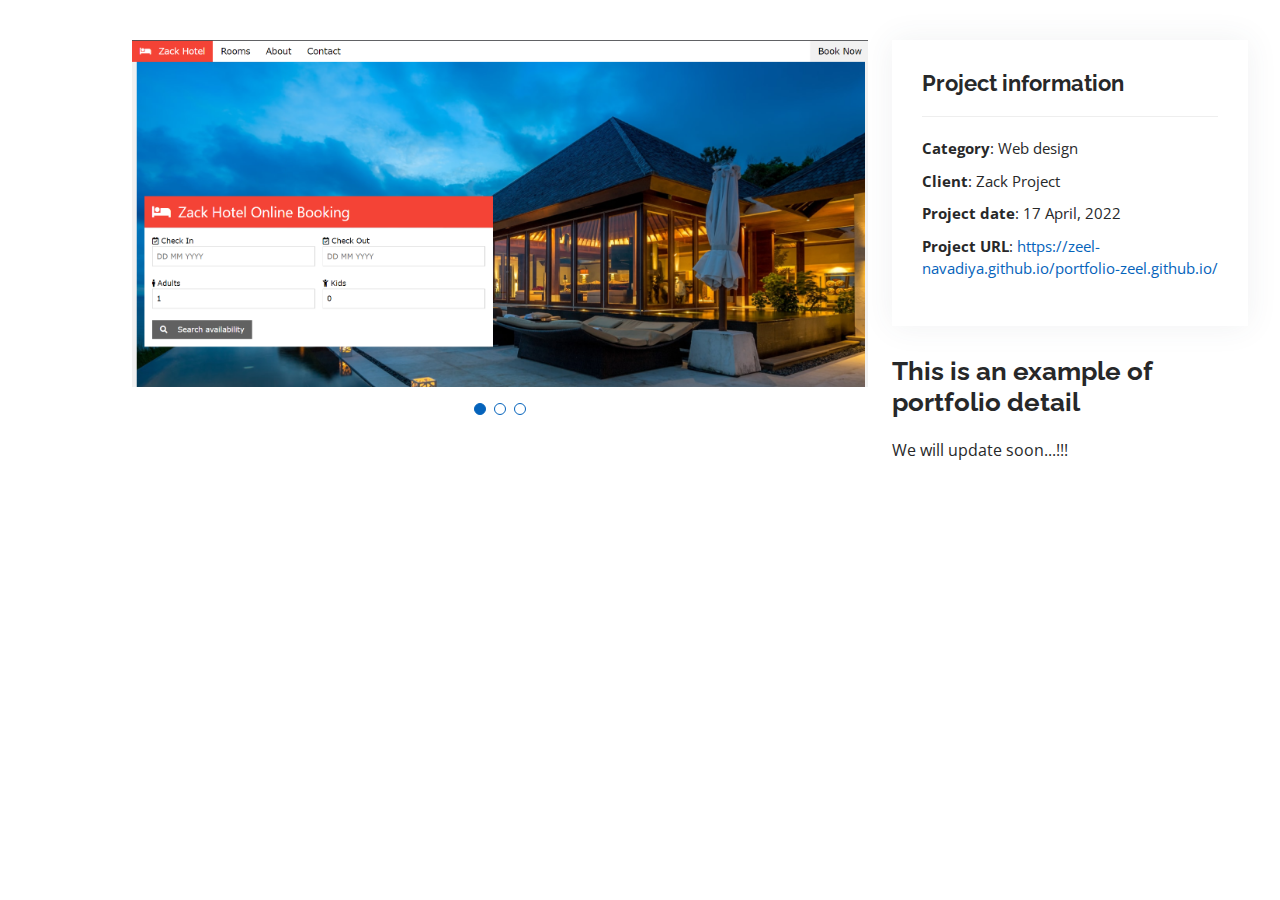
<file: portfolio-details.html>
<!DOCTYPE html>
<html lang="en">

<head>
  <meta charset="utf-8">
  <meta content="width=device-width, initial-scale=1.0" name="viewport">

  <title>Portfolio Details - Personal</title>
  <meta content="" name="description">
  <meta content="" name="keywords">

  <!-- Favicons -->
  <link href="assets/img/favicon.png" rel="icon">
  <link href="assets/img/apple-touch-icon.png" rel="apple-touch-icon">

  <!-- Google Fonts -->
  <link href="https://fonts.googleapis.com/css?family=Open+Sans:300,300i,400,400i,600,600i,700,700i|Raleway:300,300i,400,400i,500,500i,600,600i,700,700i|Poppins:300,300i,400,400i,500,500i,600,600i,700,700i" rel="stylesheet">

  <!-- Vendor CSS Files -->
  <link href="assets/vendor/aos/aos.css" rel="stylesheet">
  <link href="assets/vendor/bootstrap/css/bootstrap.min.css" rel="stylesheet">
  <link href="assets/vendor/bootstrap-icons/bootstrap-icons.css" rel="stylesheet">
  <link href="assets/vendor/boxicons/css/boxicons.min.css" rel="stylesheet">
  <link href="assets/vendor/glightbox/css/glightbox.min.css" rel="stylesheet">
  <link href="assets/vendor/swiper/swiper-bundle.min.css" rel="stylesheet">

  <!-- Template Main CSS File -->
  <link href="assets/css/style.css" rel="stylesheet">

  <!-- ===================================================================
  * Created By : Zeel Navadiya
  * Contact No : +91 9081256718
  # Visit Us Our Website :- https://zeel-navadiya.github.io/portfolio-zeel.github.io/
  ====================================================================== -->
</head>

<body>

  <main id="main">

    <!-- ======= Portfolio Details Section ======= -->
    <section id="portfolio-details" class="portfolio-details">
      <div class="container">

        <div class="row gy-4">

          <div class="col-lg-8">
            <div class="portfolio-details-slider swiper">
              <div class="swiper-wrapper align-items-center">

                <div class="swiper-slide">
                  <img src="assets/img/work/hotel.png" alt="">
                </div>

                <div class="swiper-slide">
                  <img src="assets/img/work/cakeshop.png" alt="">
                </div>

                <div class="swiper-slide">
                  <img src="assets/img/work/corporation5.png" alt="">
                </div>

              </div>
              <div class="swiper-pagination"></div>
            </div>
          </div>

          <div class="col-lg-4">
            <div class="portfolio-info">
              <h3>Project information</h3>
              <ul>
                <li><strong>Category</strong>: Web design</li>
                <li><strong>Client</strong>: Zack Project</li>
                <li><strong>Project date</strong>: 17 April, 2022</li>
                <li><strong>Project URL</strong>: <a href="#">https://zeel-navadiya.github.io/portfolio-zeel.github.io/</a></li>
              </ul>
            </div>
            <div class="portfolio-description">
              <h2>This is an example of portfolio detail</h2>
              <p>
                We will update soon...!!!
              </p>
            </div>
          </div>

        </div>

      </div>
    </section><!-- End Portfolio Details Section -->

  </main><!-- End #main -->

  <div id="preloader"></div>
  <a href="#" class="back-to-top d-flex align-items-center justify-content-center"><i class="bi bi-arrow-up-short"></i></a>

  <!-- Vendor JS Files -->
  <script src="assets/vendor/purecounter/purecounter.js"></script>
  <script src="assets/vendor/aos/aos.js"></script>
  <script src="assets/vendor/bootstrap/js/bootstrap.bundle.min.js"></script>
  <script src="assets/vendor/glightbox/js/glightbox.min.js"></script>
  <script src="assets/vendor/isotope-layout/isotope.pkgd.min.js"></script>
  <script src="assets/vendor/swiper/swiper-bundle.min.js"></script>
  <script src="assets/vendor/typed.js/typed.min.js"></script>
  <script src="assets/vendor/waypoints/noframework.waypoints.js"></script>
  <script src="assets/vendor/php-email-form/validate.js"></script>

  <!-- Template Main JS File -->
  <script src="assets/js/main.js"></script>

</body>

</html>
</file>
<file: assets/css/style.css>
/*
<!-- ===================================================================
* Created By : Zeel Navadiya
* Contact No : +91 9081256718
# Visit Us Our Website :- https://zeel-navadiya.github.io/portfolio-zeel.github.io/
====================================================================== --> 
*/ 

/*--------------------------------------------------------------
# General
--------------------------------------------------------------*/
body {
  font-family: "Open Sans", sans-serif;
  color: #272829;
}

a {
  color: #0563bb;
  text-decoration: none;
}

a:hover {
  color: #067ded;
  text-decoration: none;
}

h1, h2, h3, h4, h5, h6 {
  font-family: "Raleway", sans-serif;
}

/*--------------------------------------------------------------
# Back to top button
--------------------------------------------------------------*/
.back-to-top {
  position: fixed;
  visibility: hidden;
  opacity: 0;
  right: 15px;
  bottom: 15px;
  z-index: 996;
  background: #0563bb;
  width: 40px;
  height: 40px;
  border-radius: 50px;
  transition: all 0.4s;
}
.back-to-top i {
  font-size: 28px;
  color: #fff;
  line-height: 0;
}
.back-to-top:hover {
  background: #0678e3;
  color: #fff;
}
.back-to-top.active {
  visibility: visible;
  opacity: 1;
}

/*--------------------------------------------------------------
# Preloader
--------------------------------------------------------------*/
#preloader {
  position: fixed;
  top: 0;
  left: 0;
  right: 0;
  bottom: 0;
  z-index: 9999;
  overflow: hidden;
  background: #fff;
}

#preloader:before {
  content: "";
  position: fixed;
  top: calc(50% - 30px);
  left: calc(50% - 30px);
  border: 6px solid #0563bb;
  border-top-color: #fff;
  border-bottom-color: #fff;
  border-radius: 50%;
  width: 60px;
  height: 60px;
  -webkit-animation: animate-preloader 1s linear infinite;
  animation: animate-preloader 1s linear infinite;
}

@-webkit-keyframes animate-preloader {
  0% {
    transform: rotate(0deg);
  }
  100% {
    transform: rotate(360deg);
  }
}

@keyframes animate-preloader {
  0% {
    transform: rotate(0deg);
  }
  100% {
    transform: rotate(360deg);
  }
}
/*--------------------------------------------------------------
# Disable aos animation delay on mobile devices
--------------------------------------------------------------*/
@media screen and (max-width: 768px) {
  [data-aos-delay] {
    transition-delay: 0 !important;
  }
}
/*--------------------------------------------------------------
# Header
--------------------------------------------------------------*/
#header {
  position: fixed;
  top: 0;
  left: 0;
  bottom: 0;
  z-index: 9997;
  transition: all 0.5s;
  padding: 15px;
  overflow-y: auto;
}
@media (max-width: 992px) {
  #header {
    width: 300px;
    background: #fff;
    border-right: 1px solid #e6e9ec;
    left: -300px;
  }
}

@media (min-width: 992px) {
  #main {
    margin-left: 100px;
  }
}
/*--------------------------------------------------------------
# Navigation Menu
--------------------------------------------------------------*/
/**
* Desktop Navigation 
*/
.nav-menu {
  padding: 0;
  display: block;
}
.nav-menu * {
  margin: 0;
  padding: 0;
  list-style: none;
}
.nav-menu > ul > li {
  position: relative;
  white-space: nowrap;
}
.nav-menu a, .nav-menu a:focus {
  display: flex;
  align-items: center;
  color: #45505b;
  padding: 10px 18px;
  margin-bottom: 8px;
  transition: 0.3s;
  font-size: 15px;
  border-radius: 50px;
  background: #f2f3f5;
  height: 56px;
  width: 100%;
  overflow: hidden;
  transition: 0.3s;
}
.nav-menu a i, .nav-menu a:focus i {
  font-size: 20px;
}
.nav-menu a span, .nav-menu a:focus span {
  padding: 0 5px 0 7px;
  color: #45505b;
}
@media (min-width: 992px) {
  .nav-menu a, .nav-menu a:focus {
    width: 56px;
  }
  .nav-menu a span, .nav-menu a:focus span {
    display: none;
    color: #fff;
  }
}
.nav-menu a:hover, .nav-menu .active, .nav-menu .active:focus, .nav-menu li:hover > a {
  color: #fff;
  background: #0563bb;
}
.nav-menu a:hover span, .nav-menu .active span, .nav-menu .active:focus span, .nav-menu li:hover > a span {
  color: #fff;
}
.nav-menu a:hover, .nav-menu li:hover > a {
  width: 100%;
  color: #fff;
}
.nav-menu a:hover span, .nav-menu li:hover > a span {
  display: block;
}

/**
* Mobile Navigation 
*/
.mobile-nav-toggle {
  position: fixed;
  right: 10px;
  top: 10px;
  z-index: 9998;
  border: 0;
  background: none;
  font-size: 28px;
  transition: all 0.4s;
  outline: none !important;
  line-height: 0;
  cursor: pointer;
  border-radius: 50px;
  padding: 5px;
}
.mobile-nav-toggle i {
  color: #45505b;
}

.mobile-nav-active {
  overflow: hidden;
}
.mobile-nav-active #header {
  left: 0;
}
.mobile-nav-active .mobile-nav-toggle {
  color: #fff;
  background-color: #0563bb;
}

/*--------------------------------------------------------------
# Hero Section
--------------------------------------------------------------*/
#hero {
  width: 100%;
  height: 100vh;
  background: url("../img/hero-bg.jpg") top right no-repeat;
  background-size: cover;
  position: relative;
}
@media (min-width: 992px) {
  #hero {
    padding-left: 160px;
  }
}
#hero:before {
  content: "";
  background: rgba(255, 255, 255, 0.8);
  position: absolute;
  bottom: 0;
  top: 0;
  left: 0;
  right: 0;
}
#hero h1 {
  margin: 0;
  font-size: 64px;
  font-weight: 700;
  line-height: 56px;
  color: #45505b;
}
#hero p {
  color: #45505b;
  margin: 15px 0 0 0;
  font-size: 26px;
  font-family: "Poppins", sans-serif;
}
#hero p span {
  color: #0563bb;
  letter-spacing: 1px;
}
#hero .social-links {
  margin-top: 30px;
}
#hero .social-links a {
  font-size: 24px;
  display: inline-block;
  color: #45505b;
  line-height: 1;
  margin-right: 20px;
  transition: 0.3s;
  
}
#hero .social-links a:hover {
  color: #0563bb;
}
@media (max-width: 992px) {
  #hero {
    text-align: center;
  }
  #hero h1 {
    font-size: 32px;
    line-height: 36px;
  }
  #hero p {
    margin-top: 10px;
    font-size: 20px;
    line-height: 24px;
  }
}

/*--------------------------------------------------------------
# Sections General
--------------------------------------------------------------*/
section {
  padding: 60px 0;
  overflow: hidden;
}

.section-title {
  text-align: center;
  padding-bottom: 30px;
}
.section-title h2 {
  font-size: 32px;
  font-weight: bold;
  text-transform: uppercase;
  margin-bottom: 20px;
  padding-bottom: 20px;
  position: relative;
  color: #45505b;
}
.section-title h2::before {
  content: "";
  position: absolute;
  display: block;
  width: 120px;
  height: 1px;
  background: #ddd;
  bottom: 1px;
  left: calc(50% - 60px);
}
.section-title h2::after {
  content: "";
  position: absolute;
  display: block;
  width: 40px;
  height: 3px;
  background: #0563bb;
  bottom: 0;
  left: calc(50% - 20px);
}
.section-title p {
  margin-bottom: 0;
}

/*--------------------------------------------------------------
# About
--------------------------------------------------------------*/
.about .content h3 {
  font-weight: 700;
  font-size: 26px;
  color: #728394;
}
.about .content ul {
  list-style: none;
  padding: 0;
}
.about .content ul li {
  margin-bottom: 20px;
  display: flex;
  align-items: center;
}
.about .content ul strong {
  margin-right: 10px;
}
.about .content ul i {
  font-size: 16px;
  margin-right: 5px;
  color: #0563bb;
  line-height: 0;
}
.about .content p:last-child {
  margin-bottom: 0;
}


.profile-img{
  width: 460px;
  height: 425px;
}
/*--------------------------------------------------------------
# Facts
--------------------------------------------------------------*/
.facts .count-box {
  padding: 30px 30px 25px 30px;
  margin-top: 30px;
  width: 100%;
  position: relative;
  text-align: center;
  background: #fff;
}
.facts .count-box i {
  position: absolute;
  top: -25px;
  left: 50%;
  transform: translateX(-50%);
  font-size: 24px;
  background: #0563bb;
  color: #fff;
  border-radius: 50px;
  display: inline-flex;
  align-items: center;
  justify-content: center;
  width: 48px;
  height: 48px;
}
.facts .count-box span {
  font-size: 36px;
  display: block;
  font-weight: 600;
  color: #011426;
}
.facts .count-box p {
  padding: 0;
  margin: 0;
  font-family: "Raleway", sans-serif;
  font-size: 14px;
}

/*--------------------------------------------------------------
# Akills
--------------------------------------------------------------*/
.skills .progress {
  height: 60px;
  display: block;
  background: none;
  border-radius: 0;
}
.skills .progress .skill {
  padding: 10px 0;
  margin: 0;
  text-transform: uppercase;
  display: block;
  font-weight: 600;
  font-family: "Poppins", sans-serif;
  color: #45505b;
}
.skills .progress .skill .val {
  float: right;
  font-style: normal;
}
.skills .progress-bar-wrap {
  background: #f2f3f5;
}
.skills .progress-bar {
  width: 1px;
  height: 10px;
  transition: 0.9s;
  background-color: #0563bb;
}

/*--------------------------------------------------------------
# Resume
--------------------------------------------------------------*/
.resume .resume-title {
  font-size: 26px;
  font-weight: 700;
  margin-top: 20px;
  margin-bottom: 20px;
  color: #45505b;
}
.resume .resume-item {
  padding: 0 0 20px 20px;
  margin-top: -2px;
  border-left: 2px solid #0563bb;
  position: relative;
}
.resume .resume-item h4 {
  line-height: 18px;
  font-size: 18px;
  font-weight: 600;
  text-transform: uppercase;
  font-family: "Poppins", sans-serif;
  color: #0563bb;
  margin-bottom: 10px;
}
.resume .resume-item h5 {
  font-size: 16px;
  background: #f7f8f9;
  padding: 5px 15px;
  display: inline-block;
  font-weight: 600;
  margin-bottom: 10px;
}
.resume .resume-item ul {
  padding-left: 20px;
}
.resume .resume-item ul li {
  padding-bottom: 10px;
}
.resume .resume-item:last-child {
  padding-bottom: 0;
}
.resume .resume-item::before {
  content: "";
  position: absolute;
  width: 16px;
  height: 16px;
  border-radius: 50px;
  left: -9px;
  top: 0;
  background: #fff;
  border: 2px solid #0563bb;
}

/*--------------------------------------------------------------
# Portfolio
--------------------------------------------------------------*/
.portfolio .portfolio-item {
  margin-bottom: 30px;
}
.portfolio #portfolio-flters {
  padding: 0;
  margin: 0 auto 25px auto;
  list-style: none;
  text-align: center;
  background: #fff;
  border-radius: 50px;
  padding: 2px 15px;
}
.portfolio #portfolio-flters li {
  cursor: pointer;
  display: inline-block;
  padding: 10px 15px;
  font-size: 14px;
  font-weight: 600;
  line-height: 1;
  text-transform: uppercase;
  color: #272829;
  margin-bottom: 5px;
  transition: all 0.3s ease-in-out;
}
.portfolio #portfolio-flters li:hover, .portfolio #portfolio-flters li.filter-active {
  color: #0563bb;
}
.portfolio #portfolio-flters li:last-child {
  margin-right: 0;
}
.portfolio .portfolio-wrap {
  transition: 0.3s;
  position: relative;
  overflow: hidden;
  z-index: 1;
  background: rgba(69, 80, 91, 0.8);
}
.portfolio .portfolio-wrap::before {
  content: "";
  background: rgba(255, 255, 255, 0.7);
  position: absolute;
  left: 30px;
  right: 30px;
  top: 30px;
  bottom: 30px;
  transition: all ease-in-out 0.3s;
  z-index: 2;
  opacity: 0;
}
.portfolio .portfolio-wrap .portfolio-info {
  opacity: 0;
  position: absolute;
  top: 0;
  left: 0;
  right: 0;
  bottom: 0;
  text-align: center;
  z-index: 3;
  transition: all ease-in-out 0.3s;
  display: flex;
  flex-direction: column;
  justify-content: center;
  align-items: center;
}
.portfolio .portfolio-wrap .portfolio-info::before {
  display: block;
  content: "";
  width: 48px;
  height: 48px;
  position: absolute;
  top: 35px;
  left: 35px;
  border-top: 3px solid #d7dce1;
  border-left: 3px solid #d7dce1;
  transition: all 0.5s ease 0s;
  z-index: 9994;
}
.portfolio .portfolio-wrap .portfolio-info::after {
  display: block;
  content: "";
  width: 48px;
  height: 48px;
  position: absolute;
  bottom: 35px;
  right: 35px;
  border-bottom: 3px solid #d7dce1;
  border-right: 3px solid #d7dce1;
  transition: all 0.5s ease 0s;
  z-index: 9994;
}
.portfolio .portfolio-wrap .portfolio-info h4 {
  font-size: 20px;
  color: #45505b;
  font-weight: 600;
}
.portfolio .portfolio-wrap .portfolio-info p {
  color: #45505b;
  font-size: 14px;
  text-transform: uppercase;
  padding: 0;
  margin: 0;
}
.portfolio .portfolio-wrap .portfolio-links {
  text-align: center;
  z-index: 4;
}
.portfolio .portfolio-wrap .portfolio-links a {
  color: #45505b;
  margin: 0 2px;
  font-size: 28px;
  display: inline-block;
  transition: 0.3s;
}
.portfolio .portfolio-wrap .portfolio-links a:hover {
  color: #148af9;
}
.portfolio .portfolio-wrap:hover::before {
  top: 0;
  left: 0;
  right: 0;
  bottom: 0;
  opacity: 1;
}
.portfolio .portfolio-wrap:hover .portfolio-info {
  opacity: 1;
}
.portfolio .portfolio-wrap:hover .portfolio-info::before {
  top: 15px;
  left: 15px;
}
.portfolio .portfolio-wrap:hover .portfolio-info::after {
  bottom: 15px;
  right: 15px;
}

/*--------------------------------------------------------------
# Portfolio Details
--------------------------------------------------------------*/
.portfolio-details {
  padding-top: 40px;
}
.portfolio-details .portfolio-details-slider img {
  width: 100%;
}
.portfolio-details .portfolio-details-slider .swiper-pagination {
  margin-top: 20px;
  position: relative;
}
.portfolio-details .portfolio-details-slider .swiper-pagination .swiper-pagination-bullet {
  width: 12px;
  height: 12px;
  background-color: #fff;
  opacity: 1;
  border: 1px solid #0563bb;
}
.portfolio-details .portfolio-details-slider .swiper-pagination .swiper-pagination-bullet-active {
  background-color: #0563bb;
}
.portfolio-details .portfolio-info {
  padding: 30px;
  box-shadow: 0px 0 30px rgba(69, 80, 91, 0.08);
}
.portfolio-details .portfolio-info h3 {
  font-size: 22px;
  font-weight: 700;
  margin-bottom: 20px;
  padding-bottom: 20px;
  border-bottom: 1px solid #eee;
}
.portfolio-details .portfolio-info ul {
  list-style: none;
  padding: 0;
  font-size: 15px;
}
.portfolio-details .portfolio-info ul li + li {
  margin-top: 10px;
}
.portfolio-details .portfolio-description {
  padding-top: 30px;
}
.portfolio-details .portfolio-description h2 {
  font-size: 26px;
  font-weight: 700;
  margin-bottom: 20px;
}
.portfolio-details .portfolio-description p {
  padding: 0;
}

/*--------------------------------------------------------------
# Services
--------------------------------------------------------------*/
.services .icon-box {
  text-align: center;
  padding: 70px 20px 80px 20px;
  transition: all ease-in-out 0.3s;
  background: #fff;
  box-shadow: 0px 5px 90px 0px rgba(110, 123, 131, 0.05);
}
.services .icon-box .icon {
  margin: 0 auto;
  width: 100px;
  height: 100px;
  display: flex;
  align-items: center;
  justify-content: center;
  transition: ease-in-out 0.3s;
  position: relative;
}
.services .icon-box .icon i {
  font-size: 36px;
  transition: 0.5s;
  position: relative;
}
.services .icon-box .icon svg {
  position: absolute;
  top: 0;
  left: 0;
}
.services .icon-box .icon svg path {
  transition: 0.5s;
  fill: #f5f5f5;
}
.services .icon-box h4 {
  font-weight: 600;
  margin: 10px 0 15px 0;
  font-size: 22px;
}
.services .icon-box h4 a {
  color: #45505b;
  transition: ease-in-out 0.3s;
}
.services .icon-box p {
  line-height: 24px;
  font-size: 14px;
  margin-bottom: 0;
}
.services .icon-box:hover {
  border-color: #fff;
  box-shadow: 0px 0 35px 0 rgba(0, 0, 0, 0.08);
}
.services .iconbox-blue i {
  color: #47aeff;
}
.services .iconbox-blue:hover .icon i {
  color: #fff;
}
.services .iconbox-blue:hover .icon path {
  fill: #47aeff;
}
.services .iconbox-orange i {
  color: #ffa76e;
}
.services .iconbox-orange:hover .icon i {
  color: #fff;
}
.services .iconbox-orange:hover .icon path {
  fill: #ffa76e;
}
.services .iconbox-pink i {
  color: #e80368;
}
.services .iconbox-pink:hover .icon i {
  color: #fff;
}
.services .iconbox-pink:hover .icon path {
  fill: #e80368;
}
.services .iconbox-yellow i {
  color: #ffbb2c;
}
.services .iconbox-yellow:hover .icon i {
  color: #fff;
}
.services .iconbox-yellow:hover .icon path {
  fill: #ffbb2c;
}
.services .iconbox-red i {
  color: #ff5828;
}
.services .iconbox-red:hover .icon i {
  color: #fff;
}
.services .iconbox-red:hover .icon path {
  fill: #ff5828;
}
.services .iconbox-teal i {
  color: #11dbcf;
}
.services .iconbox-teal:hover .icon i {
  color: #fff;
}
.services .iconbox-teal:hover .icon path {
  fill: #11dbcf;
}

/*--------------------------------------------------------------
# Testimonials
--------------------------------------------------------------*/
.testimonials .section-header {
  margin-bottom: 40px;
}
.testimonials .testimonials-carousel, .testimonials .testimonials-slider {
  overflow: hidden;
}
.testimonials .testimonial-item {
  text-align: center;
}
.testimonials .testimonial-item .testimonial-img {
  width: 120px;
  border-radius: 50%;
  border: 4px solid #fff;
  margin: 0 auto;
}
.testimonials .testimonial-item h3 {
  font-size: 20px;
  font-weight: bold;
  margin: 10px 0 5px 0;
  color: #111;
}
.testimonials .testimonial-item h4 {
  font-size: 14px;
  color: #999;
  margin: 0 0 15px 0;
}
.testimonials .testimonial-item .quote-icon-left, .testimonials .testimonial-item .quote-icon-right {
  color: #90c8fc;
  font-size: 26px;
}
.testimonials .testimonial-item .quote-icon-left {
  display: inline-block;
  left: -5px;
  position: relative;
}
.testimonials .testimonial-item .quote-icon-right {
  display: inline-block;
  right: -5px;
  position: relative;
  top: 10px;
}
.testimonials .testimonial-item p {
  font-style: italic;
  margin: 0 auto 15px auto;
}
.testimonials .swiper-pagination {
  margin-top: 20px;
  position: relative;
}
.testimonials .swiper-pagination .swiper-pagination-bullet {
  width: 12px;
  height: 12px;
  background-color: #fff;
  opacity: 1;
  border: 1px solid #0563bb;
}
.testimonials .swiper-pagination .swiper-pagination-bullet-active {
  background-color: #0563bb;
}
@media (min-width: 992px) {
  .testimonials .testimonial-item p {
    width: 80%;
  }
}

/*--------------------------------------------------------------
# Contact
--------------------------------------------------------------*/
.contact .info {
  width: 100%;
  background: #fff;
}
.contact .info i {
  font-size: 20px;
  color: #0563bb;
  float: left;
  width: 44px;
  height: 44px;
  background: #eef7ff;
  display: flex;
  justify-content: center;
  align-items: center;
  border-radius: 50px;
  transition: all 0.3s ease-in-out;
}
.contact .info h4 {
  padding: 0 0 0 60px;
  font-size: 22px;
  font-weight: 600;
  margin-bottom: 5px;
  color: #45505b;
}
.contact .info p {
  padding: 0 0 0 60px;
  margin-bottom: 0;
  font-size: 14px;
  color: #728394;
}
.contact .info .email, .contact .info .phone {
  margin-top: 40px;
}
.contact .info .email:hover i, .contact .info .address:hover i, .contact .info .phone:hover i {
  background: #0563bb;
  color: #fff;
}
.contact .php-email-form {
  width: 100%;
  background: #fff;
}
.contact .php-email-form .form-group {
  padding-bottom: 8px;
}
.contact .php-email-form .error-message {
  display: none;
  color: #fff;
  background: #ed3c0d;
  text-align: left;
  padding: 15px;
  font-weight: 600;
}
.contact .php-email-form .error-message br + br {
  margin-top: 25px;
}
.contact .php-email-form .sent-message {
  display: none;
  color: #fff;
  background: #18d26e;
  text-align: center;
  padding: 15px;
  font-weight: 600;
}
.contact .php-email-form .loading {
  display: none;
  background: #fff;
  text-align: center;
  padding: 15px;
}
.contact .php-email-form .loading:before {
  content: "";
  display: inline-block;
  border-radius: 50%;
  width: 24px;
  height: 24px;
  margin: 0 10px -6px 0;
  border: 3px solid #18d26e;
  border-top-color: #eee;
  -webkit-animation: animate-loading 1s linear infinite;
  animation: animate-loading 1s linear infinite;
}
.contact .php-email-form input, .contact .php-email-form textarea {
  border-radius: 4px;
  box-shadow: none;
  font-size: 14px;
}
.contact .php-email-form input {
  height: 44px;
}
.contact .php-email-form textarea {
  padding: 10px 12px;
}
.contact .php-email-form button[type=submit] {
  background: #0563bb;
  border: 0;
  padding: 10px 35px;
  color: #fff;
  transition: 0.4s;
  border-radius: 50px;
}
.contact .php-email-form button[type=submit]:hover {
  background: #0678e3;
}
@-webkit-keyframes animate-loading {
  0% {
    transform: rotate(0deg);
  }
  100% {
    transform: rotate(360deg);
  }
}
@keyframes animate-loading {
  0% {
    transform: rotate(0deg);
  }
  100% {
    transform: rotate(360deg);
  }
}

/*--------------------------------------------------------------
# Footer
--------------------------------------------------------------*/
#footer {
  background: #f7f8f9;
  color: #45505b;
  font-size: 14px;
  text-align: center;
  padding: 30px 0;
}
#footer h3 {
  font-size: 36px;
  font-weight: 700;
  position: relative;
  font-family: "Poppins", sans-serif;
  padding: 0;
  margin: 0 0 15px 0;
}
#footer p {
  font-size: 15;
  font-style: italic;
  padding: 0;
  margin: 0 0 40px 0;
}
#footer .social-links {
  margin: 0 0 40px 0;
}
#footer .social-links a {
  font-size: 18px;
  display: inline-block;
  background: #0563bb;
  color: #fff;
  line-height: 1;
  padding: 8px 0;
  margin-right: 4px;
  border-radius: 50%;
  text-align: center;
  width: 36px;
  height: 36px;
  transition: 0.3s;
}
#footer .social-links a:hover {
  background: #0678e3;
  color: #fff;
  text-decoration: none;
}
#footer .copyright {
  margin: 0 0 5px 0;
}
#footer .credits {
  font-size: 13px;
}

#footer .heart{
  transition: 1s;
  cursor: pointer;
}

#footer .heart:hover{
  color: deeppink;
}

#footer .zeel:hover{
  color: springgreen;
  transition: 1s;
  cursor: pointer;
}
</file>
